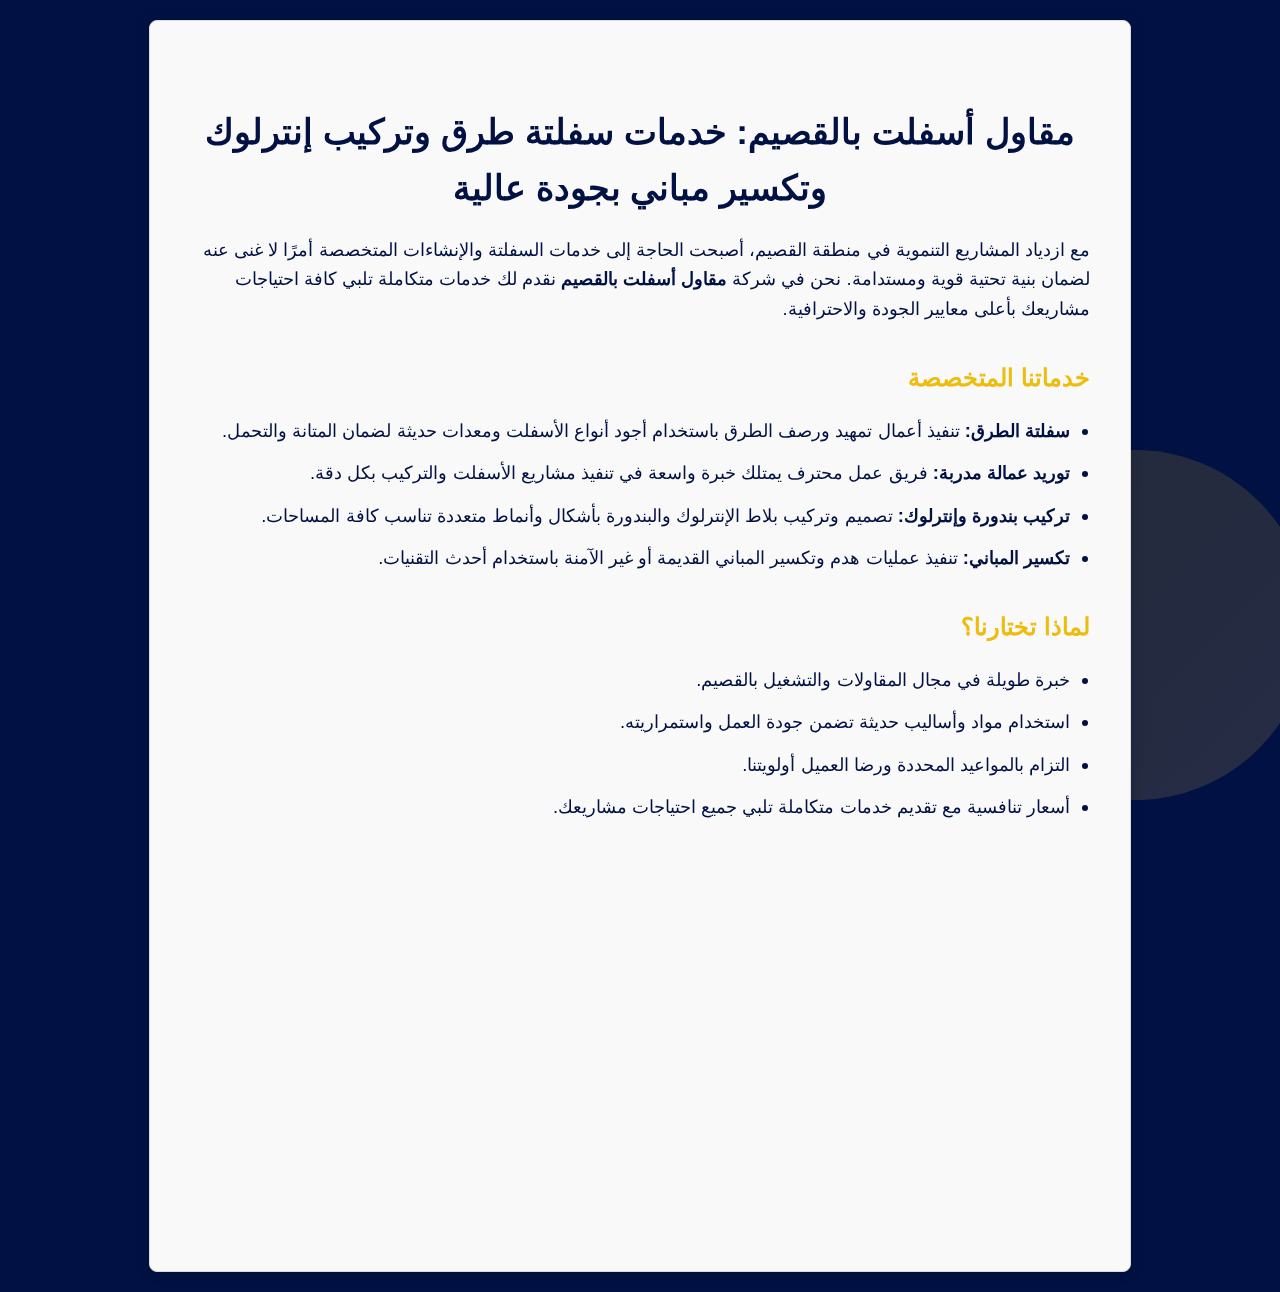
<file: blog.html>
<!DOCTYPE html>
<html lang="ar" dir="rtl">
<head>
  <meta charset="UTF-8" />
  <meta name="viewport" content="width=device-width, initial-scale=1" />
  <title>مقاول أسفلت بالقصيم - خدمات سفلتة طرق وتركيب إنترلوك وتكسير مباني باحترافية</title>
  <meta name="description" content="مقاول أسفلت بالقصيم يقدم خدمات متكاملة لسفلتة الطرق، توريد عمالة محترفة، تركيب بندورة وإنترلوك، وتكسير المباني بأعلى جودة واحترافية." />
  <meta name="keywords" content="مقاول اسفلت بالقصيم, سفلتة الطرق بالقصيم, توريد عمال اسفلت, تركيب بندورة, تركيب إنترلوك, تكسير المباني بالقصيم, مقاول طرق القصيم" />
  <meta name="author" content="شركة مقاولات القصيم" />
  
  <!-- Open Graph -->
  <meta property="og:title" content="مقاول أسفلت بالقصيم - خدمات سفلتة وتركيب إنترلوك وتكسير مباني" />
  <meta property="og:description" content="خدمات سفلتة الطرق، توريد عمالة، تركيب بندورة وإنترلوك، وتكسير المباني بأعلى معايير الجودة في منطقة القصيم." />
  <meta property="og:type" content="article" />
  <meta property="og:locale" content="ar_SA" />

  <!-- AOS CSS -->
  <link href="https://cdn.jsdelivr.net/npm/aos@2.3.4/dist/aos.css" rel="stylesheet" />

  <style>
    :root {
      --thm-primary: #edbc0c;
      --thm-dark: #011143;
      --thm-light: #f9f9f9;
      --thm-border: #dcdcdc;
      --font-family: 'Arial', sans-serif;
    }
    /* خلفية داكنة عامة */
    body {
      font-family: var(--font-family);
      background-color: var(--thm-dark);
      color: var(--thm-light);
      margin: 0;
      padding: 20px;
      line-height: 1.6;
      overflow-x: hidden;
      position: relative;
      min-height: 100vh;
    }
    /* دوائر متحركة في الخلفية */
    .background-circles {
      position: fixed;
      top: 0; left: 0;
      width: 100vw;
      height: 100vh;
      z-index: -1; /* خلف المحتوى */
      overflow: hidden;
      pointer-events: none;
    }
    .background-circles div {
      position: absolute;
      border-radius: 50%;
      opacity: 0.15;
      animation: float 20s infinite ease-in-out alternate;
      background: linear-gradient(135deg, var(--thm-primary), #f7c84e);
    }
    .background-circles div:nth-child(1) {
      width: 200px; height: 200px;
      top: 10%;
      left: 15%;
      animation-duration: 25s;
    }
    .background-circles div:nth-child(2) {
      width: 350px; height: 350px;
      top: 50%;
      left: 75%;
      animation-duration: 30s;
      animation-delay: 5s;
    }
    .background-circles div:nth-child(3) {
      width: 150px; height: 150px;
      top: 80%;
      left: 40%;
      animation-duration: 28s;
      animation-delay: 3s;
    }
    .background-circles div:nth-child(4) {
      width: 400px; height: 400px;
      top: 30%;
      left: 50%;
      animation-duration: 35s;
      animation-delay: 8s;
    }
    @keyframes float {
      0% {
        transform: translateY(0) translateX(0);
        opacity: 0.15;
      }
      50% {
        transform: translateY(-40px) translateX(30px);
        opacity: 0.3;
      }
      100% {
        transform: translateY(0) translateX(0);
        opacity: 0.15;
      }
    }

    main {
      max-width: 900px;
      margin: auto;
      background: var(--thm-light);
      padding: 30px 40px;
      border: 1px solid var(--thm-border);
      border-radius: 8px;
      box-shadow: 0 0 15px rgba(0,0,0,0.15);
      color: var(--thm-dark);
      position: relative;
      z-index: 10;
    }
    h1, h2, h3 {
      color: var(--thm-dark);
      margin-top: 1.5em;
      margin-bottom: 0.5em;
    }
    h1 {
      text-align: center;
      font-size: 2.2rem;
      font-weight: 700;
      letter-spacing: 1px;
    }
    h2 {
      color: var(--thm-primary);
      font-weight: 700;
    }
    p, ul {
      font-size: 1.15rem;
      color: var(--thm-dark);
    }
    ul {
      list-style-type: disc;
      padding-right: 20px;
      margin-bottom: 1.5em;
    }
    ul li {
      margin-bottom: 0.7em;
    }
    a {
      color: var(--thm-primary);
      text-decoration: none;
      font-weight: 700;
      transition: color 0.3s ease;
      cursor: pointer;
    }
    a:hover {
      color: #b99700;
      text-decoration: underline;
    }
    .contact-info {
      margin-top: 2em;
      font-size: 1.15rem;
    }
    .contact-info a {
      color: var(--thm-primary);
      transition: color 0.3s ease;
    }
    .contact-info a:hover {
      color: #b99700;
    }
    .hashtags {
      margin-top: 2em;
      font-size: 1.2rem;
      font-weight: 700;
      color: var(--thm-primary);
      word-spacing: 15px;
      line-height: 1.8;
      text-align: center;
      opacity: 0;
      transform: translateY(30px);
      transition: opacity 0.8s ease, transform 0.8s ease;
    }
    .hashtags.visible {
      opacity: 1;
      transform: translateY(0);
    }
  </style>
</head>
<body>

  <!-- دوائر الخلفية -->
  <div class="background-circles">
    <div></div>
    <div></div>
    <div></div>
    <div></div>
  </div>

  <main>
    <article>
      <h1 data-aos="fade-down" data-aos-duration="1000" data-aos-easing="ease-in-out">
        مقاول أسفلت بالقصيم: خدمات سفلتة طرق وتركيب إنترلوك وتكسير مباني بجودة عالية
      </h1>

      <p data-aos="fade-up" data-aos-duration="1000" data-aos-delay="200" data-aos-easing="ease-in-out">
        مع ازدياد المشاريع التنموية في منطقة القصيم، أصبحت الحاجة إلى خدمات السفلتة والإنشاءات المتخصصة أمرًا لا غنى عنه لضمان بنية تحتية قوية ومستدامة. نحن في شركة <strong>مقاول أسفلت بالقصيم</strong> نقدم لك خدمات متكاملة تلبي كافة احتياجات مشاريعك بأعلى معايير الجودة والاحترافية.
      </p>

      <h2 data-aos="fade-right" data-aos-duration="800" data-aos-delay="400" data-aos-easing="ease-in-out">
        خدماتنا المتخصصة
      </h2>
      <ul data-aos="fade-left" data-aos-duration="800" data-aos-delay="600" data-aos-easing="ease-in-out">
        <li><strong>سفلتة الطرق:</strong> تنفيذ أعمال تمهيد ورصف الطرق باستخدام أجود أنواع الأسفلت ومعدات حديثة لضمان المتانة والتحمل.</li>
        <li><strong>توريد عمالة مدربة:</strong> فريق عمل محترف يمتلك خبرة واسعة في تنفيذ مشاريع الأسفلت والتركيب بكل دقة.</li>
        <li><strong>تركيب بندورة وإنترلوك:</strong> تصميم وتركيب بلاط الإنترلوك والبندورة بأشكال وأنماط متعددة تناسب كافة المساحات.</li>
        <li><strong>تكسير المباني:</strong> تنفيذ عمليات هدم وتكسير المباني القديمة أو غير الآمنة باستخدام أحدث التقنيات.</li>
      </ul>

      <h2 data-aos="fade-right" data-aos-duration="800" data-aos-delay="800" data-aos-easing="ease-in-out">
        لماذا تختارنا؟
      </h2>
      <ul data-aos="fade-left" data-aos-duration="800" data-aos-delay="1000" data-aos-easing="ease-in-out">
        <li>خبرة طويلة في مجال المقاولات والتشغيل بالقصيم.</li>
        <li>استخدام مواد وأساليب حديثة تضمن جودة العمل واستمراريته.</li>
        <li>التزام بالمواعيد المحددة ورضا العميل أولويتنا.</li>
        <li>أسعار تنافسية مع تقديم خدمات متكاملة تلبي جميع احتياجات مشاريعك.</li>
      </ul>

      <h2 data-aos="fade-right" data-aos-duration="800" data-aos-delay="1200" data-aos-easing="ease-in-out">
        تواصل معنا
      </h2>
      <p class="contact-info" data-aos="fade-up" data-aos-duration="1000" data-aos-delay="1400" data-aos-easing="ease-in-out">
        لأي استفسار أو طلب عرض سعر، لا تتردد في الاتصال بنا على الرقم:
        <a href="tel:+966555555555">+966 555 555 555</a> أو عبر البريد الإلكتروني:
        <a href="mailto:info@asfaltqassim.com">info@asfaltqassim.com</a>
      </p>

      <div id="hashtags" class="hashtags" aria-label="كلمات مفتاحية هاشتاق" style="line-height: 2.2; word-spacing: 10px; text-align: center;">
  #مقاول_اسفلت_بالقصيم<br />
  #سفلتة_الطرق_بالقصيم&nbsp;&nbsp;&nbsp;#تركيب_إنترلوك&nbsp;&nbsp;&nbsp;#تكسير_مباني_القصيم<br />
  #توريد_عمال_أسفلت&nbsp;&nbsp;&nbsp;#تركيب_بندورة&nbsp;&nbsp;&nbsp;#مقاولات_القصيم<br />
  #إنشاءات_القصيم&nbsp;&nbsp;&nbsp;#أسفلت_القصيم&nbsp;&nbsp;&nbsp;#مشاريع_الطرق<br />
  #هدم_مباني&nbsp;&nbsp;&nbsp;#طرق_القصيم&nbsp;&nbsp;&nbsp;#ترميم_الطرق
</div>

    </article>
  </main>

  <!-- AOS JS -->
  <script src="https://cdn.jsdelivr.net/npm/aos@2.3.4/dist/aos.js"></script>
  <script>
    AOS.init({
      once: true
    });

    // لإظهار الهاشتاج مع حركة بعد تحميل الصفحة
    window.addEventListener('load', () => {
      const hashtags = document.getElementById('hashtags');
      setTimeout(() => {
        hashtags.classList.add('visible');
      }, 1500);
    });
  </script>

</body>
</html>
</file>
